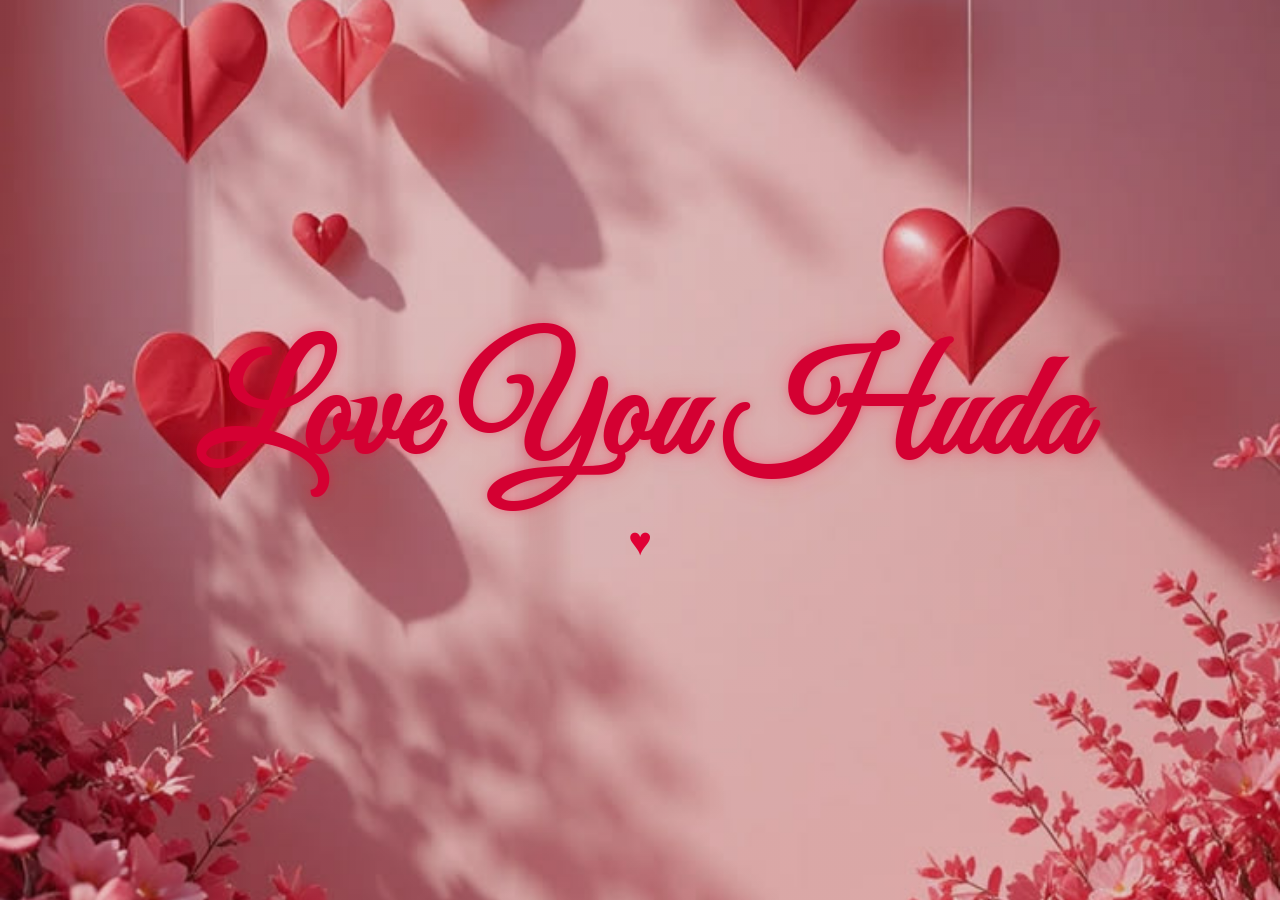
<file: login.html>
<!DOCTYPE html>
<html lang="en">

<head>
    <meta charset="UTF-8">
    <meta name="viewport" content="width=device-width, initial-scale=1.0">

    <title>Love You ❤️</title>

    <link rel="stylesheet" href="login.css">

    <link rel="preconnect" href="https://fonts.googleapis.com">
    <link href="https://fonts.googleapis.com/css2?family=Great+Vibes&family=Poppins:wght@400;500;600;700&display=swap" rel="stylesheet">

</head>

<body>

    <!-- Intro Screen -->

    <section class="intro" id="intro">

        <div class="intro-content">

            <h1>Love You Huda</h1>

            <span class="heart">♥</span>

        </div>

    </section>


    <!-- Password Screen -->

    <section class="password-screen" id="passwordScreen">

        <div class="password-card">

            <div class="lock-icon">
                <i>♥</i>
            </div>

            <h2>Welcome</h2>

            <p>Enter the secret password</p>

            <form id="passwordForm">

                <div class="input-box">

                    <input
                        type="password"
                        id="password"
                        placeholder="Enter Password"
                        required
                    >

                    <span class="eye" id="togglePassword">◉</span>

                </div>

              <a href="index.html">
                  welcome
              </a>

            </form>

        </div>

    </section>


    <script src="login.js"></script>

</body>

</html>
</file>
<file: login.css>
* {
    margin: 0;
    padding: 0;
    box-sizing: border-box;
}

body {
    font-family: 'Poppins', sans-serif;
    overflow: hidden;
}

/* Background */

.intro,
.password-screen {
    width: 100%;
    height: 100vh;
    background-image:
        linear-gradient(rgba(80, 10, 30, 0.12), rgba(80, 10, 30, 0.12)),
        url("love.jpg");

    background-size: cover;
    background-position: center;
    background-repeat: no-repeat;
}

/* Intro */

.intro {
    position: fixed;
    inset: 0;
    z-index: 10;

    display: flex;
    justify-content: center;
    align-items: center;

    transition: opacity 1s ease, visibility 1s ease;
}

.intro.hide {
    opacity: 0;
    visibility: hidden;
}

.intro-content {
    text-align: center;
    animation: appear 2s ease forwards;
}

.intro h1 {
    font-family: 'Great Vibes', cursive;
    font-size: clamp(75px, 12vw, 145px);
    color: #d40032;

    text-shadow:
        0 0 10px rgba(255, 0, 50, 0.3),
        0 0 30px rgba(255, 0, 50, 0.2);

    animation: loveAnimation 2s infinite alternate;
}

.heart {
    display: block;
    font-size: 40px;
    color: #e00035;
    animation: heartbeat 1s infinite;
}

/* Password Screen */

.password-screen {
    display: flex;
    justify-content: center;
    align-items: center;

    opacity: 0;
    visibility: hidden;

    transition: opacity 1s ease, visibility 1s ease;
}

.password-screen.show {
    opacity: 1;
    visibility: visible;
}

/* Card */

.password-card {
    width: min(90%, 390px);
    padding: 40px 30px;

    text-align: center;

    background: rgba(255, 230, 235, 0.72);
    backdrop-filter: blur(15px);

    border: 1px solid rgba(255, 255, 255, 0.7);
    border-radius: 25px;

    box-shadow: 0 15px 50px rgba(120, 0, 30, 0.2);

    animation: cardAppear 1s ease;
}

.lock-icon {
    width: 75px;
    height: 75px;

    margin: auto auto 20px;

    display: flex;
    justify-content: center;
    align-items: center;

    background: #c90035;
    border-radius: 50%;

    color: white;
    font-size: 35px;

    box-shadow: 0 5px 20px rgba(201, 0, 53, 0.3);
}

.password-card h2 {
    color: #a50030;
    font-size: 32px;
    margin-bottom: 8px;
}

.password-card > p {
    color: #84404f;
    font-size: 14px;
    margin-bottom: 25px;
}

/* Input */

.input-box {
    position: relative;
    margin-bottom: 20px;
}

.input-box input {
    width: 100%;
    height: 52px;

    padding: 0 45px 0 15px;

    border: 1px solid #e5a0b2;
    border-radius: 12px;

    outline: none;

    background: rgba(255, 255, 255, 0.75);

    color: #8c002b;
    font-size: 14px;

    transition: 0.3s;
}

.input-box input:focus {
    border-color: #c90035;
    box-shadow: 0 0 10px rgba(201, 0, 53, 0.15);
}

.input-box input::placeholder {
    color: #b77c8b;
}

.eye {
    position: absolute;
    right: 15px;
    top: 15px;

    color: #a50030;
    cursor: pointer;
}

/* Button */

.password-card a {
    width: 100%;
    height: 52px;

    border: none;
    border-radius: 30px;

    background: linear-gradient(135deg, #e00040, #a90032);

    color: white;
    font-size: 16px;
    font-weight: 600;

    cursor: pointer;

    transition: 0.3s;
    text-decoration: none;
    padding: 7px;
}

.password-card a:hover {
    transform: translateY(-3px);
    box-shadow: 0 8px 20px rgba(169, 0, 50, 0.3);
}

/* Error */

.error {
    color: #c00035;
    font-size: 13px;
    margin-top: 15px;
}

/* Animations */

@keyframes appear {
    from {
        opacity: 0;
        transform: translateY(30px);
    }

    to {
        opacity: 1;
        transform: translateY(0);
    }
}

@keyframes loveAnimation {
    from {
        transform: scale(1);
    }

    to {
        transform: scale(1.08);
    }
}

@keyframes heartbeat {
    0%, 100% {
        transform: scale(1);
    }

    50% {
        transform: scale(1.3);
    }
}

@keyframes cardAppear {
    from {
        transform: translateY(30px);
        opacity: 0;
    }

    to {
        transform: translateY(0);
        opacity: 1;
    }
}

/* Mobile */

@media (max-width: 600px) {

    .intro,
    .password-screen {
        background-position: center;
    }

    .password-card {
        padding: 35px 22px;
    }

}
</file>
